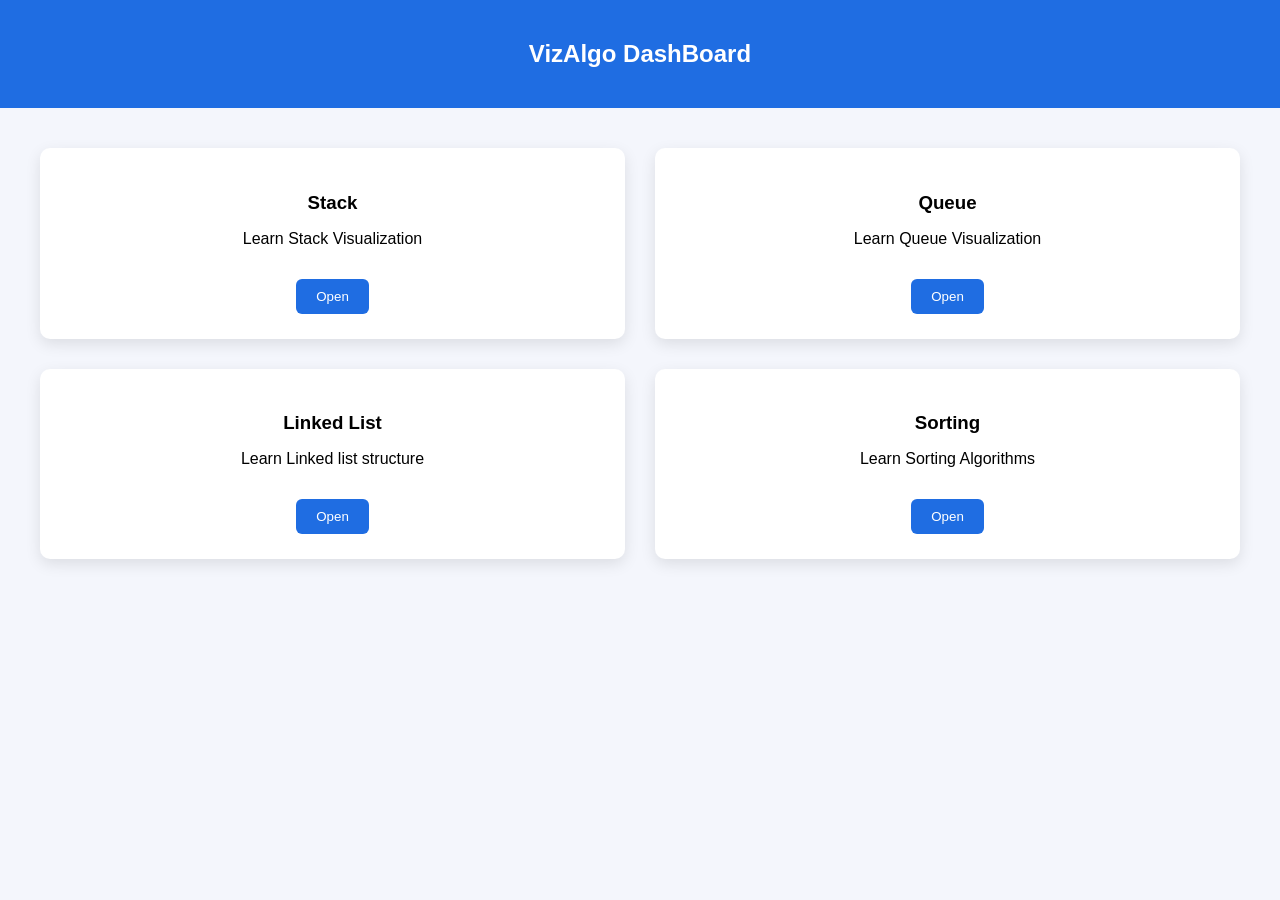
<file: dashboard.html>
<!DOCTYPE html>
<html lang="en">
<head>
    <meta charset="UTF-8">
    <meta name="viewport" content="width=device-width, initial-scale=1.0">
    <title>VizAlgo Dashboard</title>
    <link rel = "stylesheet" href = "dashboard.css">
</head>
<body>
<header>
<h2>VizAlgo DashBoard</h2>
</header>
<section class = "dashboard">
<div class = "card">
<h3>Stack</h3>
<p>Learn Stack Visualization</p>
<a href = "stack.html">
<button onclick="openFeature('Stack')">Open</button>
</a>
</div>

<div class = "card">
<h3>Queue</h3>
<p>Learn Queue Visualization</p>
<a href = "queue.html">
<button onclick="openFeature('Queue')">Open</button>
</a>
</div>

<div class = "card">
<h3>Linked List</h3>
<p>Learn Linked list structure</p>
<a href = linkedlist.html>
<button onclick="openFeature('Linked List')">Open</button>
</a>
</div>

<div class = "card">
<h3>Sorting</h3>
<p>Learn Sorting Algorithms</p>
<a href = "sorting.html">
<button onclick="openFeature('Sorting')">Open</button>
</a>
</div>
</section>

<script src = "dashboard.js"></script>

    
</body>
</html>
</file>
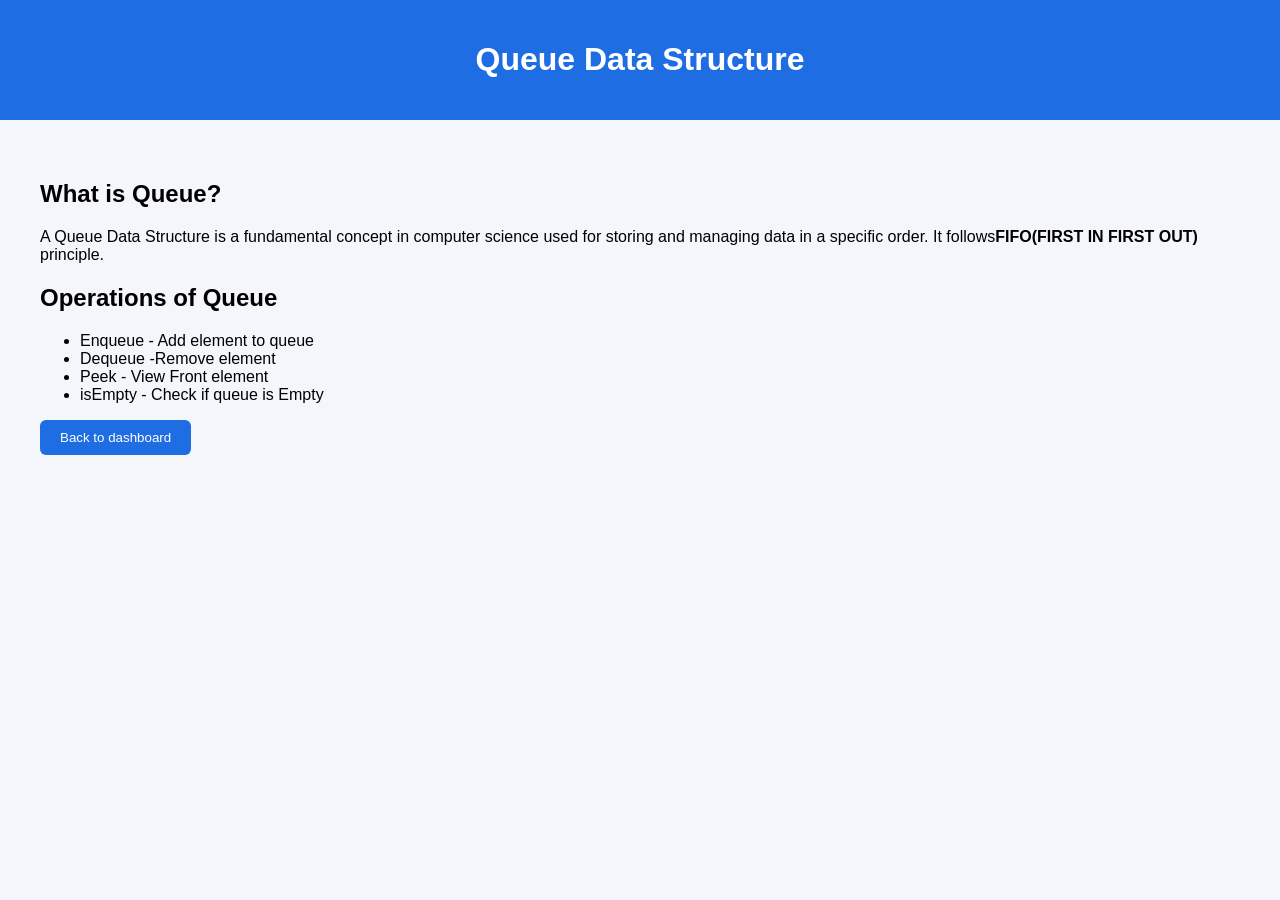
<file: queue.html>
<!DOCTYPE html>
<html lang="en">
<head>
    <meta charset="UTF-8">
    <meta name="viewport" content="width=device-width, initial-scale=1.0">
    <title>Queue - VizAlgo</title>
    <link rel = "stylesheet" href="queue.css">
</head>
<body>
<header>
<h1>Queue Data Structure</h1>
</header>
<section class = "content">
<h2> What is Queue?</h2>
<p>
    A Queue Data Structure is a fundamental concept in computer science used for storing and managing data in a specific order.
    It follows<b>FIFO(FIRST IN FIRST OUT)</b> principle.
</p>
<h2>Operations of Queue</h2>

<ul>
<li>Enqueue - Add element to queue</li>
<li>Dequeue -Remove element</li>
<li>Peek - View Front element</li>
<li>isEmpty - Check if queue is Empty</li>
</ul>
<a href = "dashboard.html">
<button>Back to dashboard</button>
</a>



</section>
</body>
</html>
</file>
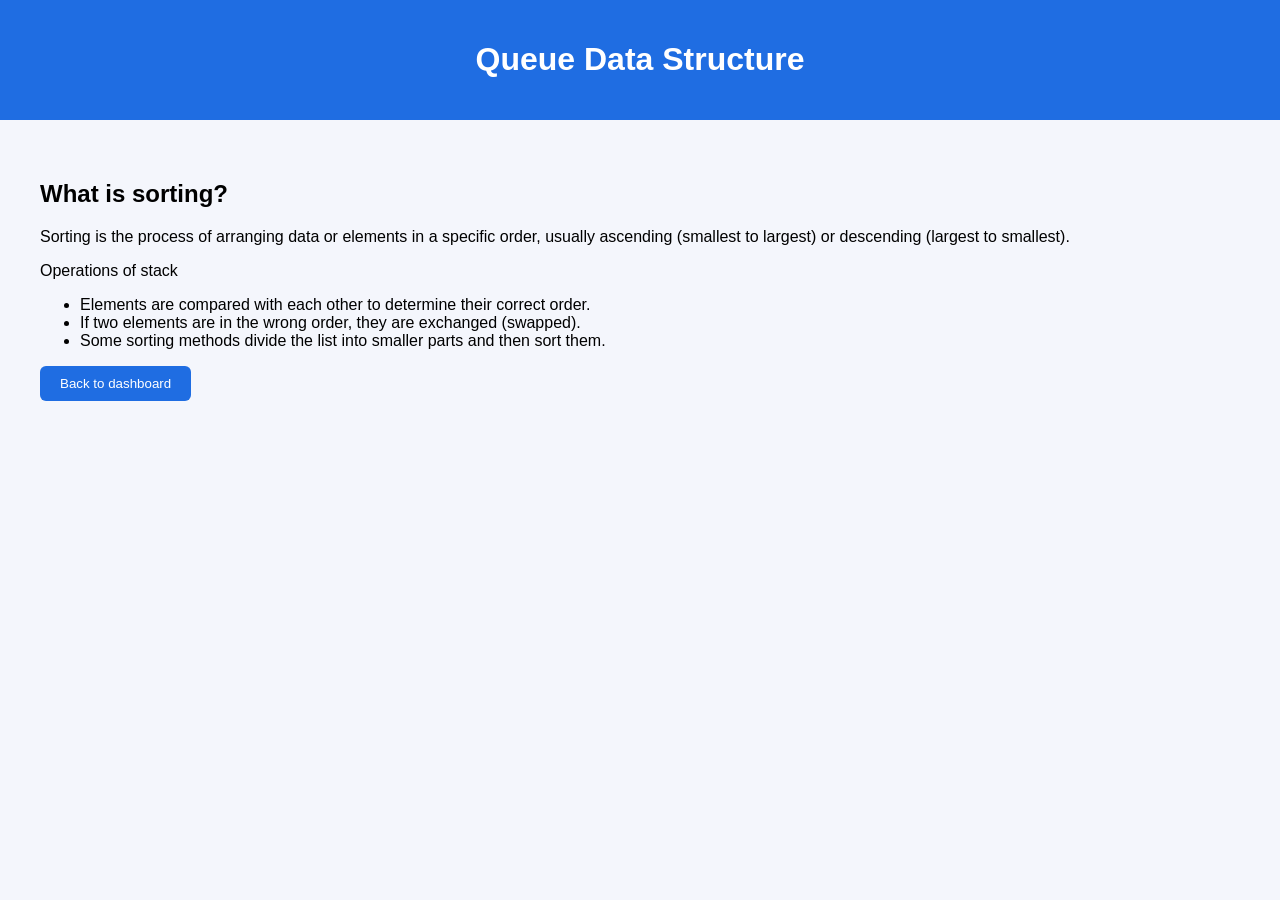
<file: sorting.html>
<!DOCTYPE html>
<html lang="en">
<head>
    <meta charset="UTF-8">
    <meta name="viewport" content="width=device-width, initial-scale=1.0">
    <title>stack- VizAlgo</title>
    <link rel = "stylesheet" href="sorting.css">
</head>
<body>
<header>
<h1>Queue Data Structure</h1>
</header>
<section class = "content">
<h2> What is sorting?</h2>
<p>
    Sorting is the process of arranging data or elements in a specific order, usually ascending (smallest to largest) or descending (largest to smallest).
</p
<h2>Operations of stack</h2>

<ul>
<li>Elements are compared with each other to determine their correct order.</li>
<li>If two elements are in the wrong order, they are exchanged (swapped).</li>
<li>Some sorting methods divide the list into smaller parts and then sort them.</li>
</ul>
<a href = "dashboard.html">
<button>Back to dashboard</button>
</a>



</section>
</body>
</html>
</file>
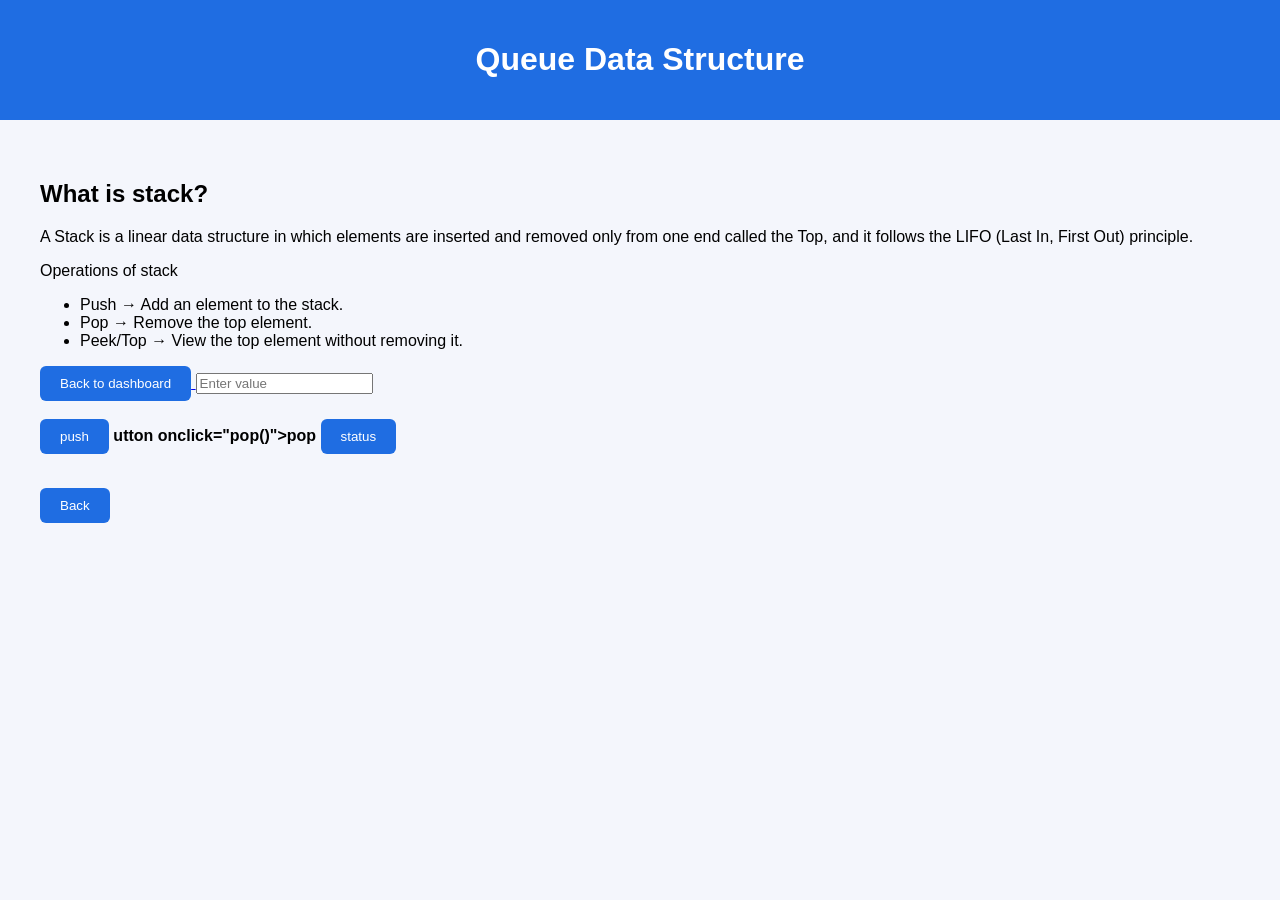
<file: stack.html>
<!DOCTYPE html>
<html lang="en">
<head>
    <meta charset="UTF-8">
    <meta name="viewport" content="width=device-width, initial-scale=1.0">
    <title>stack- VizAlgo</title>
    <link rel = "stylesheet" href="stack.css">
</head>
<body>
<header>
<h1>Queue Data Structure</h1>
</header>
<section class = "content">
<h2> What is stack?</h2>
<p>
    A Stack is a linear data structure in which elements are inserted and removed only from one end called the Top, and it follows the LIFO (Last In, First Out) principle.
</p
<h2>Operations of stack</h2>

<ul>
<li>Push → Add an element to the stack.</li>
<li>Pop → Remove the top element.</li>
<li>Peek/Top → View the top element without removing it.</li>
</ul>
<a href = "dashboard.html">
<button>Back to dashboard</button>
</a>
<input type="text" id="value" placeholder="Enter value">


<br><br>

<button onclick="push()">push</button>
<b>utton onclick="pop()">pop</button>
<button onclick="status()">status</button>

<br><br>

<p id="output"></p>


<a href="dashboard.html">
<button>Back</button>    
</a>
<script src="stack.js"></script>

</section>
</body>
</html>
</file>
<file: dashboard.css>
body{
    margin:0;
    font-family:Arial;
    background: #f4f6fc;

}
header{
    background:#1f6de2;
    color:white;
    padding:20px;
    text-align:center;
}
.dashboard{
    display: grid;
    grid-template-columns: repeat(2,1fr);
    gap:30px;
    padding:40px;
}
.card{
    background: white;
    padding: 25px;
    border-radius: 10px;
    box-shadow: 0 5px 15px rgba(0,0,0,0.1);
    text-align:center;
    transition: 0.3s;
}
.card:hover{
    transform: translateY(-5px);
}
.card h3{
    margin-bottom:10px;
}
.card button{
    margin-top: 15px;
    padding: 10px 20px;
    border:none;
    background: #1f6de2;
    color:white;
    border-radius:6px;
    cursor:pointer;
}
.card button:hover{
    background: #0b4db2;
}
</file>
<file: queue.css>
body{
    font-family: Arial, Helvetica, sans-serif;
    margin: 0;
    background: #f4f6fc;
}
header{
    background: #1f6de2;
    color:white;
    padding:20px;
    text-align: center;
}
.content{
    padding:40px;
}

button{
    padding: 10px 20px;
    background: #1f6de2;
    border:none;
    color:white;
    border-radius:6px;
    cursor:pointer;
}
</file>
<file: sorting.css>
body{
    font-family: Arial, Helvetica, sans-serif;
    margin: 0;
    background: #f4f6fc;
}
header{
    background: #1f6de2;
    color:white;
    padding:20px;
    text-align: center;
}
.content{
    padding:40px;
}

button{
    padding: 10px 20px;
    background: #1f6de2;
    border:none;
    color:white;
    border-radius:6px;
    cursor:pointer;
}
</file>
<file: stack.css>
body{
    font-family: Arial, Helvetica, sans-serif;
    margin: 0;
    background: #f4f6fc;
}
header{
    background: #1f6de2;
    color:white;
    padding:20px;
    text-align: center;
}
.content{
    padding:40px;
}

button{
    padding: 10px 20px;
    background: #1f6de2;
    border:none;
    color:white;
    border-radius:6px;
    cursor:pointer;
}
</file>
